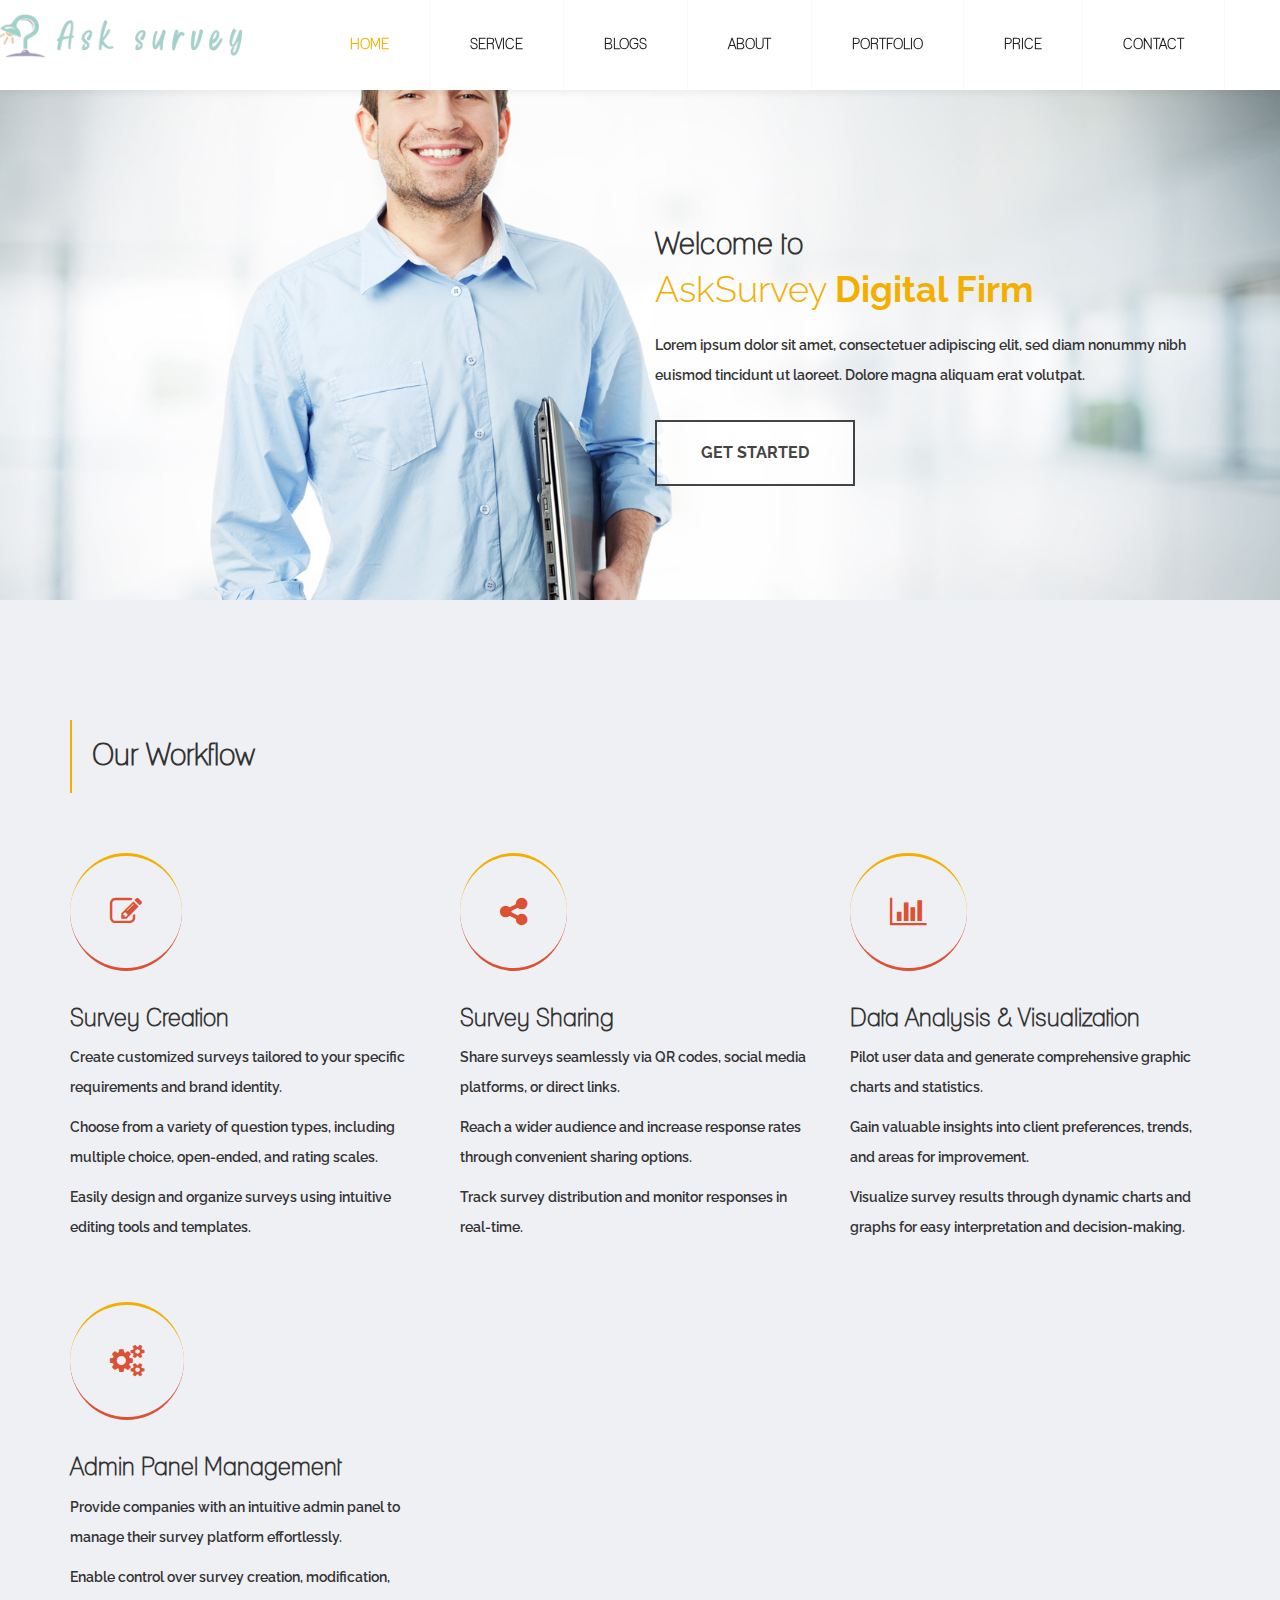
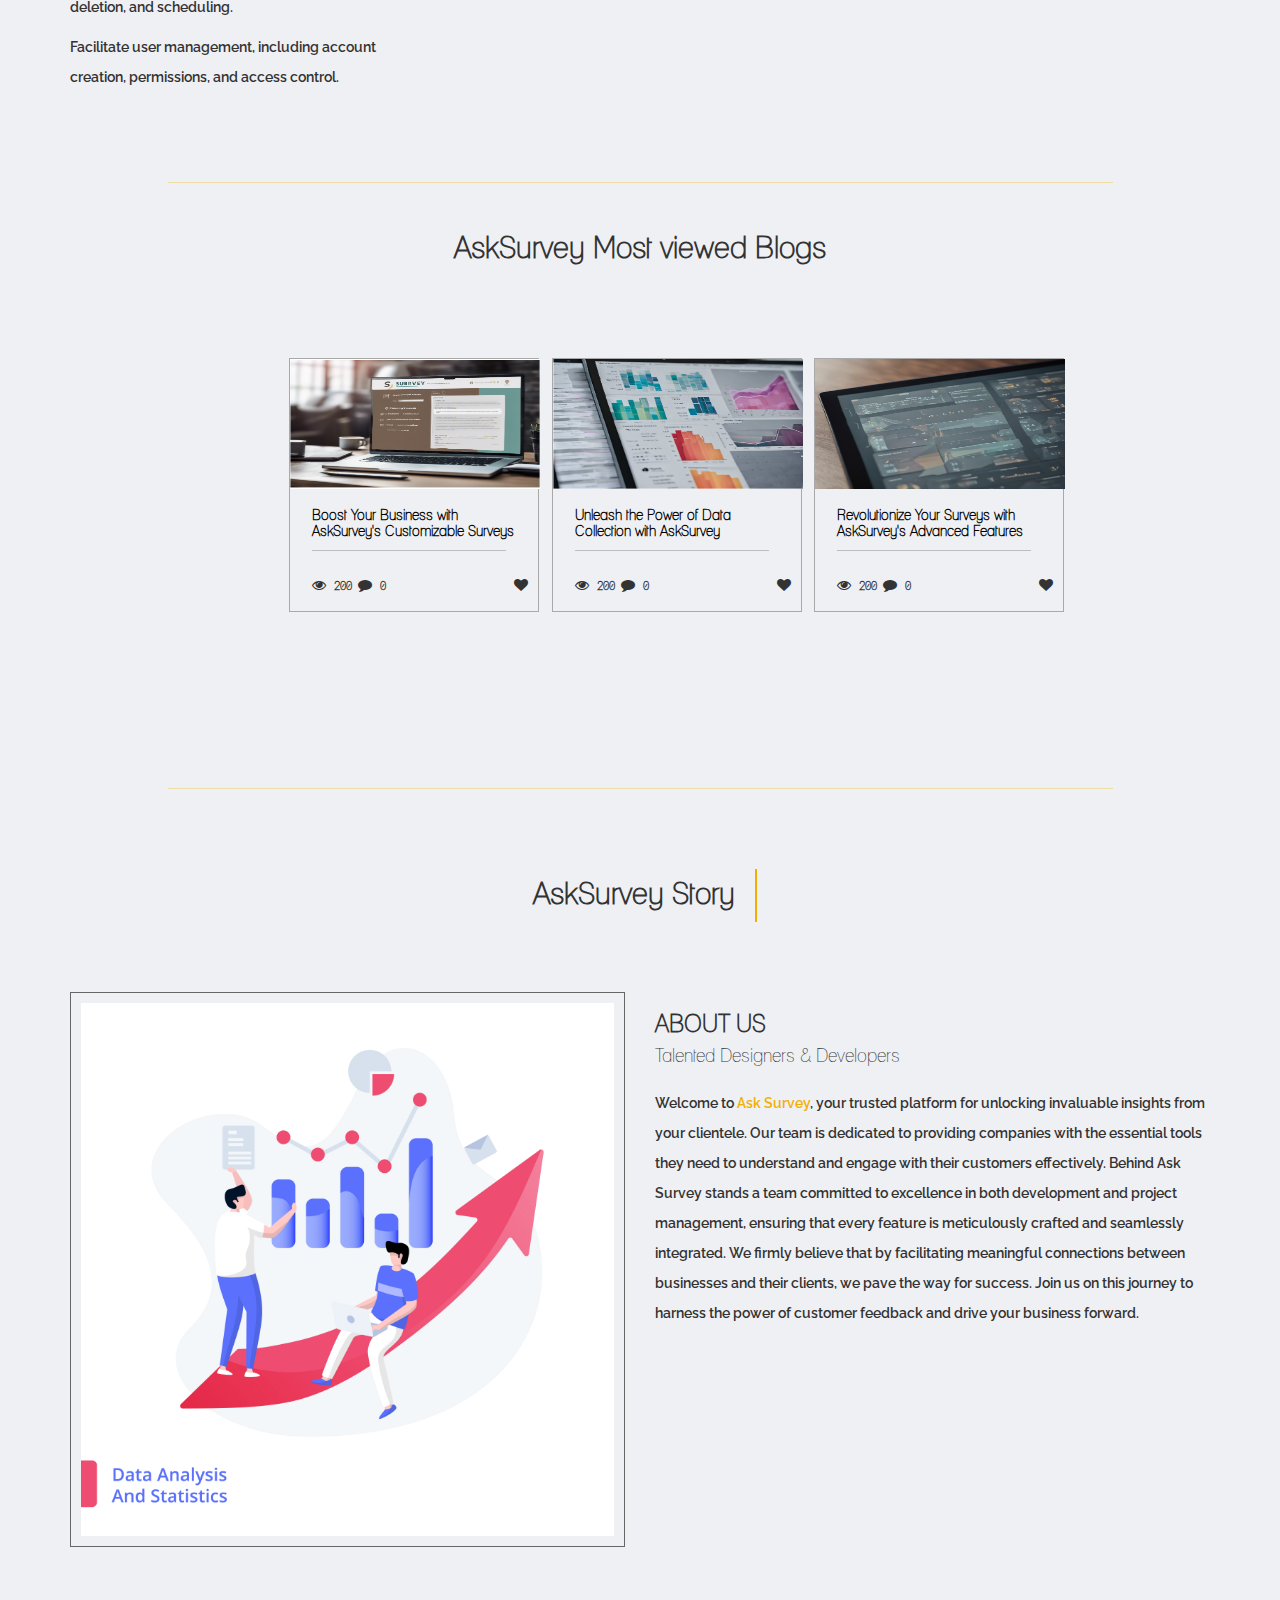
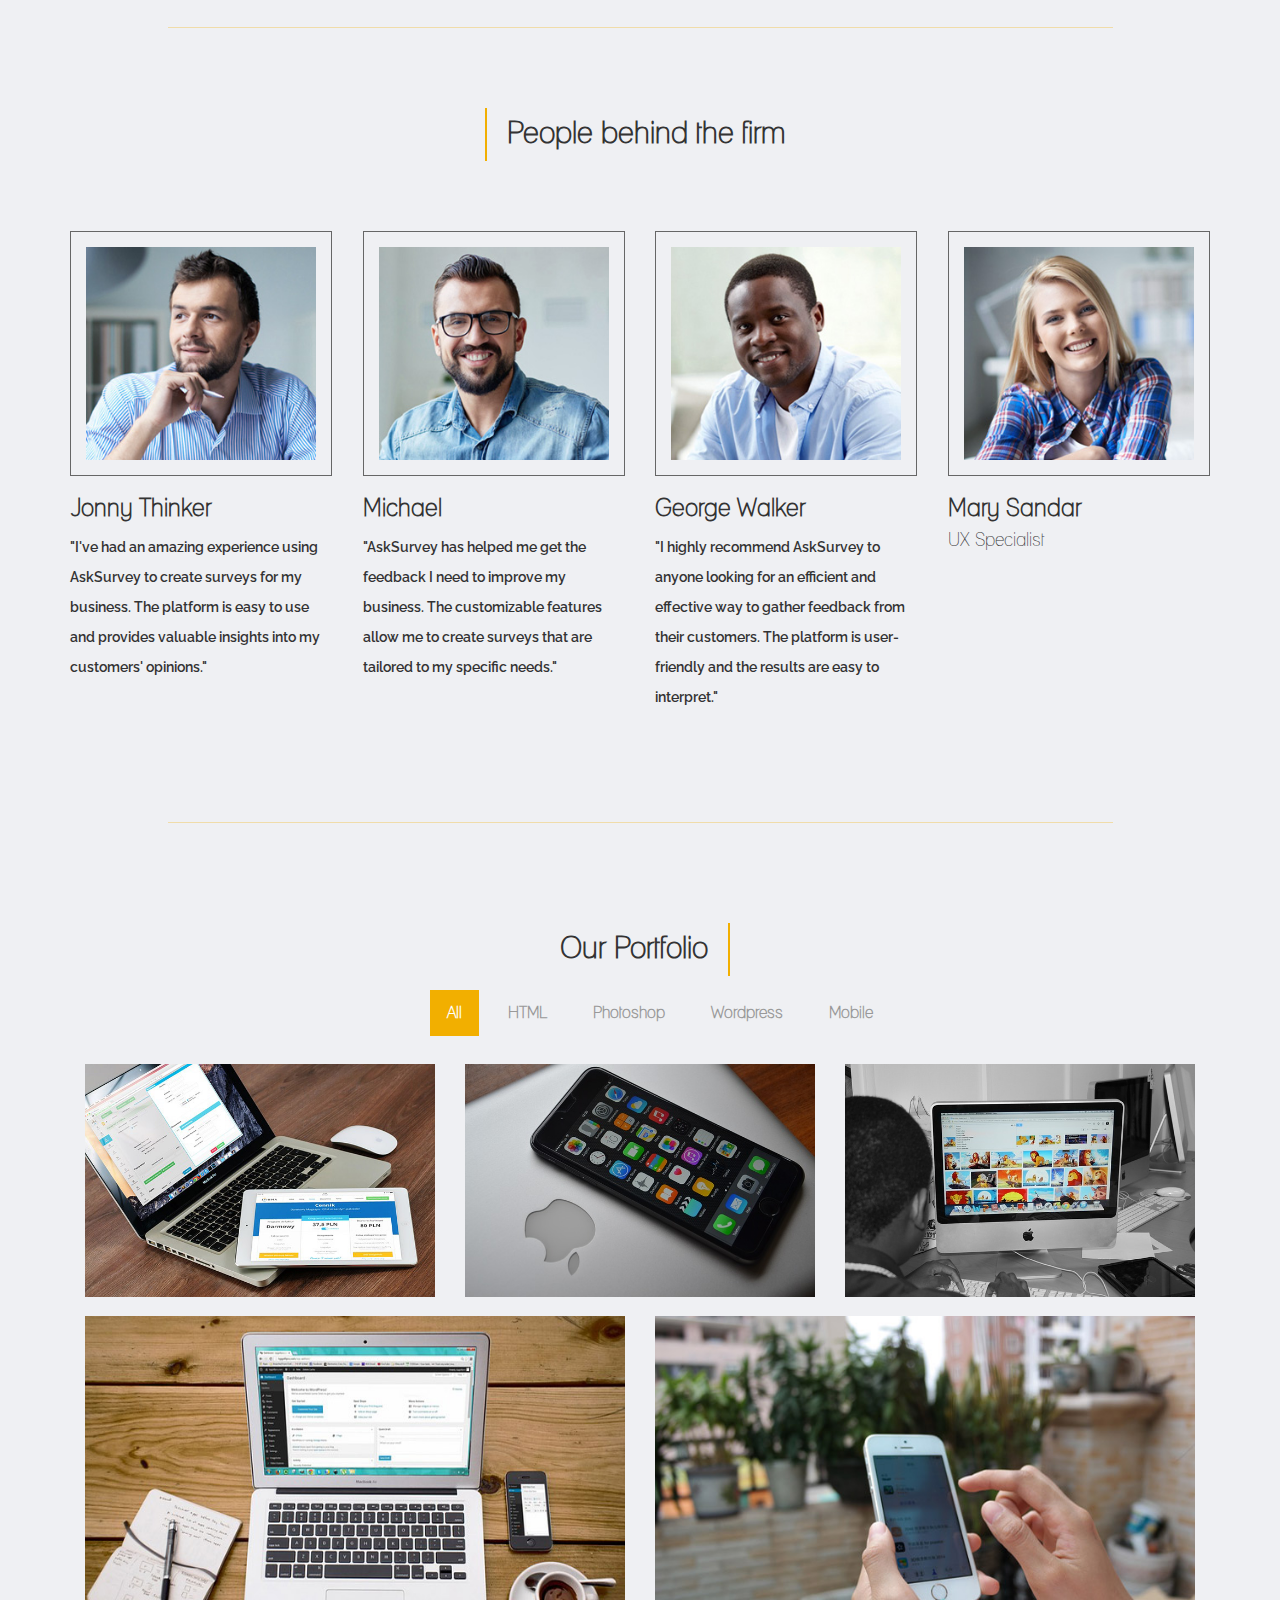
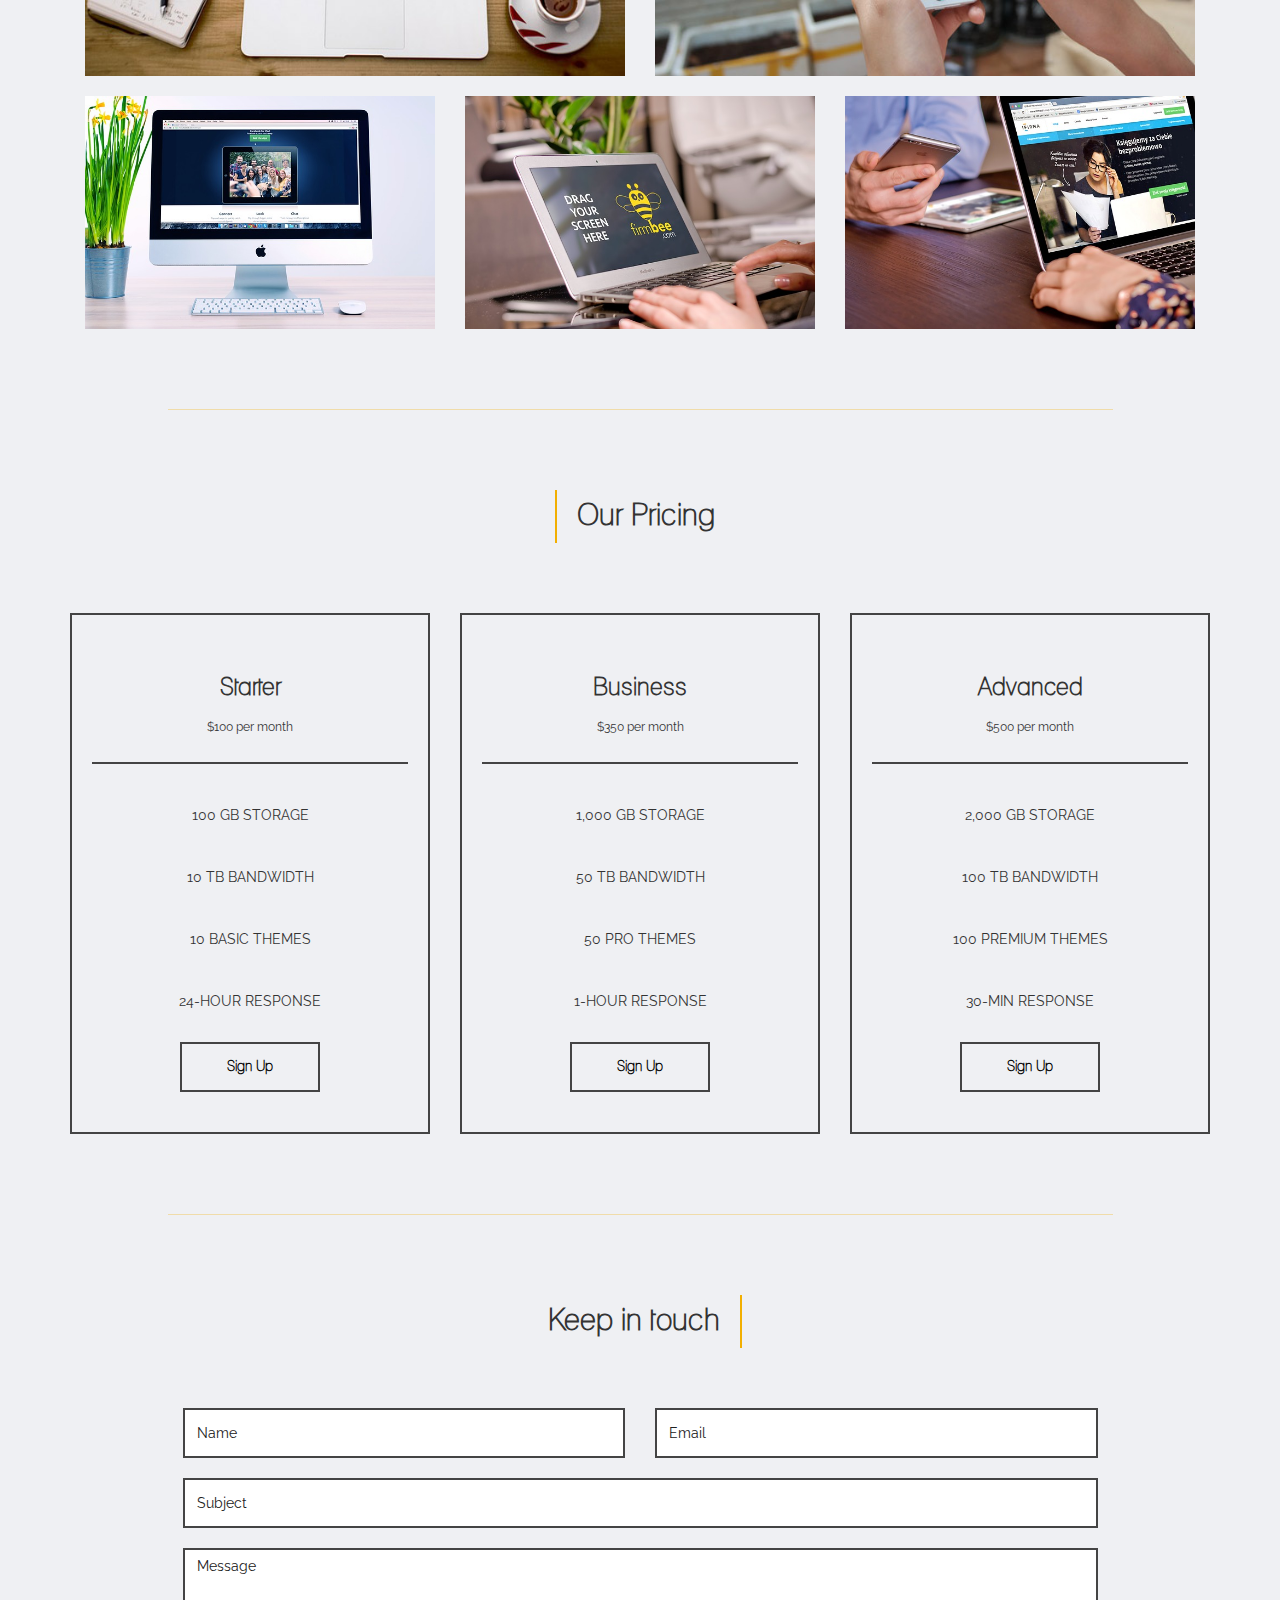
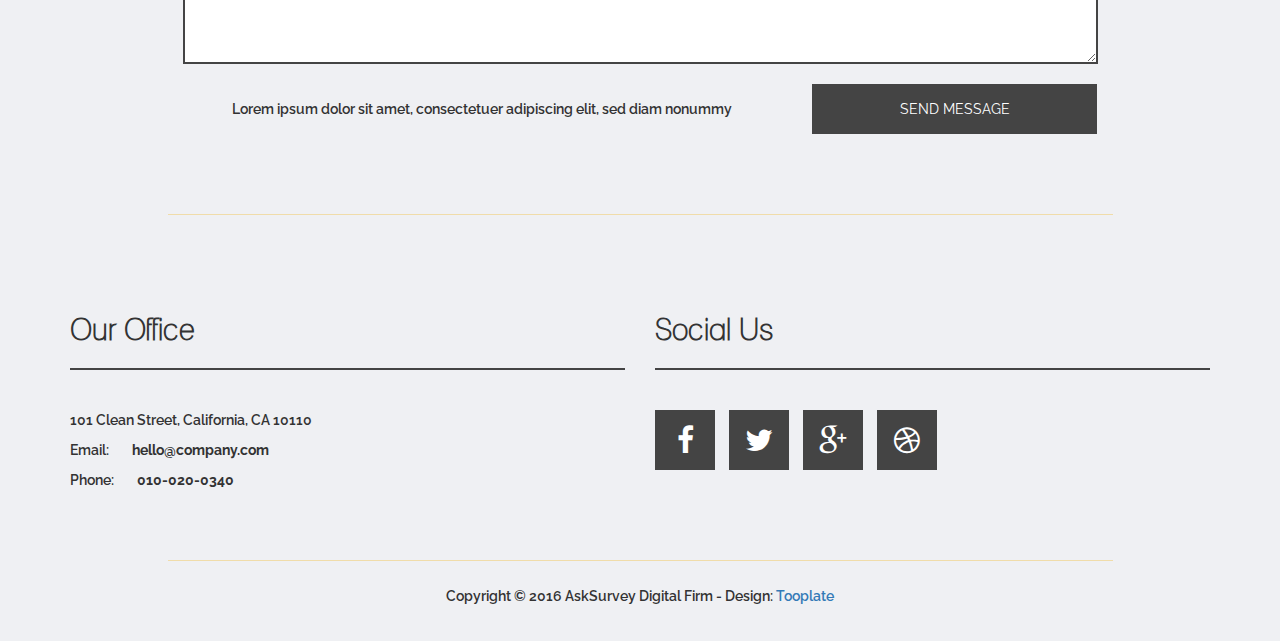
<file: index.html>
<!DOCTYPE html>
<html lang="en">
<head>

	<meta charset="utf-8">
	<meta http-equiv="X-UA-Compatible" content="IE=Edge">
	<meta name="viewport" content="width=device-width, initial-scale=1">
	<meta name="keywords" content="">
	<meta name="description" content="">

	<title>Suvey</title>
<!--

Template 2080 AskSurvey

http://www.tooplate.com/view/2080-AskSurvey

-->
	<!-- stylesheet css -->
	<link rel="stylesheet" href="css/bootstrap.min.css">
	<link rel="stylesheet" href="css/font-awesome.min.css">
	<link rel="stylesheet" href="css/nivo-lightbox.css">
	<link rel="stylesheet" href="css/nivo_themes/default/default.css">
	<link rel="stylesheet" href="css/style.css">
	<link rel="stylesheet" href="css/blogs.css">

	<!-- google web font css -->
	<link href='http://fonts.googleapis.com/css?family=Raleway:400,300,600,700' rel='stylesheet' type='text/css'>

</head>
<body data-spy="scroll" data-target=".navbar-collapse">
<!-- navigation -->
<div class="navbar navbar-default navbar-fixed-top" role="navigation">
	<div class="container">
		<div class="navbar-header">
			<button class="navbar-toggle" data-toggle="collapse" data-target=".navbar-collapse">
				<span class="icon icon-bar"></span>
				<span class="icon icon-bar"></span>
				<span class="icon icon-bar"></span>
			</button>
			<!-- <a href="#home" class="navbar-brand smoothScroll"></a> -->
			<div class="logo-container">
				<img src="./images/logo.png" alt="">
			</div>
		</div>
		<div class="collapse navbar-collapse">
			<ul class="nav navbar-nav navbar-right">
				<li><a href="#home" class="smoothScroll">HOME</a></li>
				<li><a href="#service" class="smoothScroll">SERVICE</a></li>
				<li><a href="#Blogs" class="smoothScroll">BLOGS</a></li>
				<li><a href="#about" class="smoothScroll">ABOUT</a></li>
				<li><a href="#portfolio" class="smoothScroll">PORTFOLIO</a></li>
				<li><a href="#pricing" class="smoothScroll">PRICE</a></li>
				<li><a href="#contact" class="smoothScroll">CONTACT</a></li>
			</ul>
		</div>
	</div>
</div>		

<!-- home section -->
<div id="home">
	<div class="container">
		<div class="row">
			<div class="col-md-offset-6 col-md-6 col-sm-offset-6 col-sm-6">
				<h2>Welcome to</h2>
				<h1>AskSurvey <strong>Digital Firm</strong></h1>
				<p>Lorem ipsum dolor sit amet, consectetuer adipiscing elit, sed diam nonummy nibh euismod tincidunt ut laoreet. Dolore magna aliquam erat volutpat.</p>
				<a href="#service" class="btn btn-default smoothScroll">GET STARTED</a>
			</div>
		</div>
	</div>
</div>

<!-- service section -->
<div id="service">
	<div class="container">
		<div class="row">
			<div class="col-md-12 col-sm-12">
				<h2>Our Workflow</h2>
			</div>
			<div class="col-md-4 col-sm-4">
				<i class="fa fa-pencil-square-o"></i>
				<h3>Survey Creation</h3>
				<p> Create customized surveys tailored to your specific requirements and brand identity. </p>
				<p>	Choose from a variety of question types, including multiple choice, open-ended, and rating scales.</p>
				<p> Easily design and organize surveys using intuitive editing tools and templates.</p>
			</div>
			<div class="col-md-4 col-sm-4">
				<i class="fa fa-share-alt"></i>
				<h3>Survey Sharing</h3>
				<p>Share surveys seamlessly via QR codes, social media platforms, or direct links.</p>
				<p>Reach a wider audience and increase response rates through convenient sharing options.</p>
				<p>Track survey distribution and monitor responses in real-time.</p>				
			</div>
			<div class="col-md-4 col-sm-4">
				<i class="fa fa-bar-chart"></i>
				<h3>Data Analysis & Visualization</h3>
				<p>Pilot user data and generate comprehensive graphic charts and statistics.</p>
				<p>Gain valuable insights into client preferences, trends, and areas for improvement.</p>
				<p>Visualize survey results through dynamic charts and graphs for easy interpretation and decision-making.</p>
			</div>

			<div class="col-md-4 col-sm-4">
				<i class="fa fa-cogs"></i>
				<h3>Admin Panel Management</h3>
				<p>Provide companies with an intuitive admin panel to manage their survey platform effortlessly.</p>
				<p>Enable control over survey creation, modification, deletion, and scheduling.</p>
				<p>Facilitate user management, including account creation, permissions, and access control.</p>
			</div>
		</div>
	</div>
</div>

<!-- divider section -->
<div class="container">
	<div class="row">
		<div class="col-md-1 col-sm-1"></div>
		<div class="col-md-10 col-sm-10">
			<hr>
		</div>
		<div class="col-md-1 col-sm-1"></div>
	</div>
</div>


<!-- Blogs section  -->
<div  id="Blogs">
	<div class="container">
		<div class="row">
			<div class="col-md-12 col-sm-12" style="text-align: center; margin-top: 30px;">
				<h2>AskSurvey Most viewed Blogs</h2>
			</div>
			<section class="blogs-container">
				<div class="blogs" id="Blog1">
					<div class="blogHeader">
						<img src="./images/profile-img.jpeg" alt="" class="author-img">
						<span class="author">Omar ben Amer</span> .
						<span class="time-publiched">
							42 Minutes Ago
						</span> .
						<span class="time-to-read">
							2 minutes
						</span>
					</div>
					<div class="blog-title">
						<h3>
							Boost Your Business with AskSurvey's Customizable Surveys
						</h3>
					</div>
					<div class="blogBody">
						<p>
							In today's digital era, understanding your customers and gathering their valuable feedback is crucial for the success of any business. 
							This is where AskSurvey comes into play, offering a powerful and customizable survey platform designed to boost your business to new heights.
						</p>
						<img src="./images/pic1.PNG" alt="">
						<p>
							With AskSurvey, companies can create tailored surveys with ease, thanks to its user-friendly interface and a wide range of input options. Whether you need to collect feedback on a new product, gather market insights, or measure customer satisfaction, AskSurvey has got you covered. You can customize your surveys by adding a survey name, setting an end date, choosing the number of questions, and even collecting participant information.
							One of the standout features of AskSurvey is the ability to attach different response types to questions. 
							From emojis and percentages to text and images, you can tailor your surveys to suit your specific needs. 
							This level of customization not only makes the survey-taking experience more engaging for participants but also provides you with valuable insights into customer preferences and opinions.
							Sharing your surveys is a breeze with AskSurvey, as the platform allows you to distribute them through QR codes. 
							This means you can reach a wider audience and gather feedback from both online and offline channels. Once responses start pouring in, AskSurvey provides you with insightful participant information through easy-to-understand bar charts and statistics, enabling you to make data-driven decisions for your business.
							In addition to its powerful survey creation tools, AskSurvey prides itself on its modern website design and its focus on showcasing customer testimonials. 
							By featuring real experiences from satisfied users, AskSurvey aims to build trust and credibility among potential customers, highlighting the platform's effectiveness in driving business growth.
							In conclusion, if you're looking to take your business to the next level by understanding your customers better and making informed decisions, AskSurvey is the perfect tool for the job. With its customizable surveys, user-friendly interface, and data-driven insights, AskSurvey empowers businesses to thrive in today's competitive market landscape. Start leveraging the power of surveys today and unlock the potential for growth and success in your business.
						</p>
					</div>
					<div class="bloog-footer">
						<hr class="footer-hr">
						<div class="socialmedia">
							<i class="fa fa-facebook"></i>
							<i class="fa fa-twitter"></i>
							<i class="fa fa-linkedin"></i>
						</div>
						<hr class="footer-hr">
						<span class="views-title">2 views</span>
						<span class="comments-title">0 comments</span>
					</div>
				</div>

				<div class="blogs" id="Blog2">
					<div class="blogHeader">
						<img src="./images/profile-img.jpeg" alt="" class="author-img">
						<span class="author">Omar ben Amer</span> .
						<span class="time-publiched">
							42 Minutes Ago
						</span> .
						<span class="time-to-read">
							2 minutes
						</span>
					</div>
					<div class="blog-title">
						<h3>
							Unleash the Power of Data Collection with AskSurvey
						</h3>
					</div>
					<div class="blogBody">
						<p>
							In today's digital age, data collection plays a crucial role in understanding customer preferences and improving business strategies. 
							One platform that stands out in unleashing the power of data collection is AskSurvey.
						</p>
						<img src="./images/pic2.PNG" alt="">
						<p>
							AskSurvey provides companies with a user-friendly interface to create surveys tailored to their specific needs. From setting the survey name and end date to choosing the number of questions and participant information, the platform offers flexibility and customization options.
							One of the standout features of AskSurvey is the ability to attach various response types to questions. Whether it's using emojis to gauge customer satisfaction, percentages for statistical analysis, text for open-ended feedback, or images for visual feedback, the platform ensures that companies can gather diverse and valuable insights from their surveys.
							Furthermore, AskSurvey allows surveys to be easily shared through QR codes, making it convenient for participants to access and complete them. The platform also provides detailed participant information through visually appealing bar charts and statistics, enabling companies to analyze survey responses effectively.
							With a focus on modern website design and showcasing customer testimonials prominently, AskSurvey aims to build trust and credibility among its users. By harnessing the power of data collection with AskSurvey, companies can make informed decisions, drive business growth, and enhance the overall customer experience.
							In conclusion, AskSurvey is a valuable tool for companies looking to gather and analyze data efficiently. Its array of features and user-friendly interface make it a standout platform for unleashing the power of data collection in today's competitive business landscape.
						</p>
					</div>
					<div class="bloog-footer">
						<hr class="footer-hr">
						<div class="socialmedia">
							<i class="fa fa-facebook"></i>
							<i class="fa fa-twitter"></i>
							<i class="fa fa-linkedin"></i>
						</div>
						<hr class="footer-hr">
						<span class="views-title">10 views</span>
						<span class="comments-title">0 comments</span>
					</div>
				</div>
				
				<div class="blogs" id="Blog3">
					<div class="blogHeader">
						<img src="./images/profile-img.jpeg" alt="" class="author-img">
						<span class="author">Omar ben Amer</span> .
						<span class="time-publiched">
							42 Minutes Ago
						</span> .
						<span class="time-to-read">
							2 minutes
						</span>
					</div>
					<div class="blog-title">
						<h3>
							Revolutionize Your Surveys with AskSurvey's Advanced Features
						</h3>
					</div>
					<div class="blogBody">
						<p>
							Are you looking to gather valuable feedback from your customers or employees through engaging surveys? 
							Look no further than AskSurvey, a powerful platform equipped with advanced features to revolutionize your surveying process.</p>
						</p>
						<img src="./images/pic3.PNG" alt="">
						<p>
							AskSurvey offers a user-friendly interface where companies can easily create surveys by customizing details such as survey names, end dates, the number of questions, and participant information. What sets AskSurvey apart is its ability to incorporate various response types to questions, ranging from emojis and percentages to text and images. This flexibility allows for a more interactive and personalized survey experience for participants, ultimately leading to higher response rates and more insightful data.
							In addition to its diverse response options, AskSurvey provides innovative ways to share surveys, including through QR codes for easy accessibility. Once surveys are completed, the platform compiles participant information into visually appealing bar charts and statistics, making it easy for users to analyze and interpret the data effectively.
							Not only does AskSurvey offer cutting-edge features, but it also prides itself on its modern website design and transparent approach to customer feedback. By showcasing customer testimonials, AskSurvey aims to build trust and credibility with its users, highlighting the platform's effectiveness and reliability.
							So, if you're ready to take your surveys to the next level and gain valuable insights from your audience, consider leveraging AskSurvey's advanced features for a seamless and rewarding surveying experience.
						</p>
					</div>
					<div class="bloog-footer">
						<hr class="footer-hr">
						<div class="socialmedia">
							<i class="fa fa-facebook"></i>
							<i class="fa fa-twitter"></i>
							<i class="fa fa-linkedin"></i>
						</div>
						<hr class="footer-hr">
						<span class="views-title">5 views</span>
						<span class="comments-title">0 comments</span>
					</div>
				</div>

				<div class="blogs-scope-container">
					<div class="blog-scope" id="blog-scope1">
						<img src="./images/pic1.PNG" alt="" class="blog-scope-img">
						<div class="blog-title-scope">
							<h5>Boost Your Business with AskSurvey's Customizable Surveys</h5>
							<hr class="scope-hr">
						</div>
						<div class="blog-footer-scope">
							<div class="scope-icons">
								<i class="fa fa-eye"></i> <span class="icon-number">200</span>
								<i class="fa fa-comment"></i> <span class="icon-number">0</span>
							</div>
							
							<div class="scope-heart">
								<i class="fa fa-heart"></i>
							</div>
						</div>
					</div>
					<div class="blog-scope" id="blog-scope2">
						<img src="./images/pic2.PNG" alt="" class="blog-scope-img">
						<div class="blog-title-scope">
							<h5>Unleash the Power of Data Collection with AskSurvey</h5>
							<hr class="scope-hr">
						</div>
						<div class="blog-footer-scope">
							<div class="scope-icons">
								<i class="fa fa-eye"></i> <span class="icon-number">200</span>
								<i class="fa fa-comment"></i> <span class="icon-number">0</span>
							</div>
							
							<div class="scope-heart">
								<i class="fa fa-heart"></i>
							</div>
						</div>
					</div>
					<div class="blog-scope" id="blog-scope3">
						<img src="./images/pic3.PNG" alt="" class="blog-scope-img">
						<div class="blog-title-scope">
							<h5>Revolutionize Your Surveys with AskSurvey's Advanced Features</h5>
							<hr class="scope-hr">
						</div>
						<div class="blog-footer-scope">
							<div class="scope-icons">
								<i class="fa fa-eye"></i> <span class="icon-number">200</span>
								<i class="fa fa-comment"></i> <span class="icon-number">0</span>
							</div>
							
							<div class="scope-heart">
								<i class="fa fa-heart"></i>
							</div>
						</div>
					</div>
				</div>
			</section>
		</div>
	</div>
</div>



<!-- divider section -->
<div class="container">
	<div class="row">
		<div class="col-md-1 col-sm-1"></div>
		<div class="col-md-10 col-sm-10">
			<hr>
		</div>
		<div class="col-md-1 col-sm-1"></div>
	</div>
</div>

<!-- about section -->
<div id="about">
	<div class="container">
		<div class="row">
			<div class="col-md-12 col-sm-12">
				<h2>AskSurvey Story</h2>
			</div>
			<div class="col-md-6 col-sm-6">
				<img src="images/about-ymg.png" class="img-responsive" alt="about img">
			</div>
			<div class="col-md-6 col-sm-6">
				<h3>ABOUT US</h3>
				<h4>Talented Designers &amp; Developers</h4>
				<p>
					Welcome to <span class="ask_survey">Ask Survey</span>, your trusted platform for unlocking invaluable insights from your clientele. 
					Our team is dedicated to providing companies with the essential tools they need to understand and engage with their customers effectively. 
					Behind Ask Survey stands a team committed to excellence in both development and project management, 
					ensuring that every feature is meticulously crafted and seamlessly integrated. 
					We firmly believe that by facilitating meaningful connections between businesses and their clients, 
					we pave the way for success. Join us on this journey to harness the power of customer feedback and drive your business forward.
				</p>
			</div>
		</div>
	</div>
</div>

<!-- divider section -->
<div class="container">
	<div class="row">
		<div class="col-md-1 col-sm-1"></div>
		<div class="col-md-10 col-sm-10">
			<hr>
		</div>
		<div class="col-md-1 col-sm-1"></div>
	</div>
</div>

<!-- team section -->
<div id="team">
	<div class="container">
		<div class="row">
			<div class="col-md-12 col-sm-12">
				<h2>People behind the firm</h2>
			</div>
			<div class="col-md-3 col-sm-6">
				<img src="images/team1.jpg" class="img-responsive" alt="team img">
				<h3>Jonny Thinker</h3>
				<p>"I've had an amazing experience using AskSurvey to create surveys for my business. 
					The platform is easy to use and provides valuable insights into my customers' opinions."</p>
			</div>
			<div class="col-md-3 col-sm-6">
				<img src="images/team2.jpg" class="img-responsive" alt="team img">
				<h3>Michael</h3>
				<p>
					"AskSurvey has helped me get the feedback I need to improve my business. 
					The customizable features allow me to create surveys that are tailored to my specific needs."</p>
			</div>
			<div class="col-md-3 col-sm-6">
				<img src="images/team3.jpg" class="img-responsive" alt="team img">
				<h3>George Walker</h3>
				<p>
					"I highly recommend AskSurvey to anyone looking for an efficient and effective way to gather feedback from their customers. The platform is user-friendly and the results are easy to interpret."</p>
			</div>
			<div class="col-md-3 col-sm-6">
				<img src="images/team4.jpg" class="img-responsive" alt="team img">
				<h3>Mary Sandar</h3>
				<h4>UX Specialist</h4>
			</div>
		</div>
	</div>
</div>

<!-- divider section -->
<div class="container">
	<div class="row">
		<div class="col-md-1 col-sm-1"></div>
		<div class="col-md-10 col-sm-10">
			<hr>
		</div>
		<div class="col-md-1 col-sm-1"></div>
	</div>
</div>

<!-- portfolio section -->
<div id="portfolio">
	<div class="container">
		<div class="row">
			<div class="col-md-12 col-sm-12">
				<div class="title">
					<h2>Our Portfolio</h2>
				</div>
				<!-- ISO section -->
				<div class="iso-section">
					<ul class="filter-wrapper clearfix">
                   		 <li><a href="#" data-filter="*" class="selected opc-main-bg">All</a></li>
                   		 <li><a href="#" class="opc-main-bg" data-filter=".html">HTML</a></li>
                   		 <li><a href="#" class="opc-main-bg" data-filter=".photoshop">Photoshop</a></li>
                    	 <li><a href="#" class="opc-main-bg" data-filter=".wordpress">Wordpress</a></li>
                    	 <li><a href="#" class="opc-main-bg" data-filter=".mobile">Mobile</a></li>
               		</ul>
               		<div class="iso-box-section">
               			<div class="iso-box-wrapper col4-iso-box">

               				<div class="iso-box html photoshop wordpress mobile col-md-4 col-sm-6 col-xs-12">
               				 	<a href="images/portfolio-img1.jpg" data-lightbox-gallery="portfolio-gallery"><img src="images/portfolio-img1.jpg" alt="portfolio img"></a>
               				 </div>

               				 <div class="iso-box html wordpress mobile col-md-4 col-sm-6 col-xs-12">
               				 	<a href="images/portfolio-img2.jpg" data-lightbox-gallery="portfolio-gallery"><img src="images/portfolio-img2.jpg" alt="portfolio img"></a>
               				 </div>

               				 <div class="iso-box wordpress col-md-4 col-sm-6 col-xs-12">
               				 	<a href="images/portfolio-img3.jpg" data-lightbox-gallery="portfolio-gallery"><img src="images/portfolio-img3.jpg" alt="portfolio img"></a>
               				 </div>

               				 <div class="iso-box html mobile col-md-6 col-sm-6 col-xs-12">
               				 	<a href="images/portfolio-img4.jpg" data-lightbox-gallery="portfolio-gallery"><img src="images/portfolio-img4.jpg" alt="portfolio img"></a>
               				 </div>

               				 <div class="iso-box wordpress col-md-6 col-sm-6 col-xs-12">
               				 	<a href="images/portfolio-img5.jpg" data-lightbox-gallery="portfolio-gallery"><img src="images/portfolio-img5.jpg" alt="portfolio img"></a>
               				 </div>

               				 <div class="iso-box html photoshop col-md-4 col-sm-6 col-xs-12">
               				 	<a href="images/portfolio-img6.jpg" data-lightbox-gallery="portfolio-gallery"><img src="images/portfolio-img6.jpg" alt="portfolio img"></a>
               				 </div>

               				 <div class="iso-box photoshop col-md-4 col-sm-6 col-xs-12">
               				 	<a href="images/portfolio-img7.jpg" data-lightbox-gallery="portfolio-gallery"><img src="images/portfolio-img7.jpg" alt="portfolio img"></a>
               				 </div>

               				 <div class="iso-box wordpress col-md-4 col-sm-6 col-xs-12">
               				 	<a href="images/portfolio-img8.jpg" data-lightbox-gallery="portfolio-gallery"><img src="images/portfolio-img8.jpg" alt="portfolio img"></a>
               				 </div>

               			</div>
               		</div>

				</div>
			</div>
		</div>
	</div>
</div>		

<!-- divider section -->
<div class="container">
	<div class="row">
		<div class="col-md-1 col-sm-1"></div>
		<div class="col-md-10 col-sm-10">
			<hr>
		</div>
		<div class="col-md-1 col-sm-1"></div>
	</div>
</div>

<!-- pricing section -->
<div id="pricing">
	<div class="container">
		<div class="row">
			<div class="col-md-12 col-sm-12">
				<h2>Our Pricing</h2>
			</div>
			<div class="col-md-4 col-sm-6 col-xs-10">
				<div class="plan">
					<div class="plan-title">
						<h3>Starter</h3>
						<small>$100 per month</small>
					</div>
					<ul>
						<li>100 GB STORAGE</li>
						<li>10 TB BANDWIDTH</li>
						<li>10 BASIC THEMES</li>
						<li>24-HOUR RESPONSE</li>
					</ul>
					<button class="btn btn-warning">Sign Up</button>
				</div>
			</div>
			<div class="col-md-4 col-sm-6 col-xs-10">
				<div class="plan">
					<div class="plan-title">
						<h3>Business</h3>
						<small>$350 per month</small>
					</div>
					<ul>
						<li>1,000 GB STORAGE</li>
						<li>50 TB BANDWIDTH</li>
						<li>50 PRO THEMES</li>
						<li>1-HOUR RESPONSE</li>
					</ul>
					<button class="btn btn-warning">Sign Up</button>
				</div>
			</div>
			<div class="col-md-4 col-sm-6 col-xs-10">
				<div class="plan">
					<div class="plan-title">
						<h3>Advanced</h3>
						<small>$500 per month</small>
					</div>
					<ul>
						<li>2,000 GB STORAGE</li>
						<li>100 TB BANDWIDTH</li>
						<li>100 PREMIUM THEMES</li>
						<li>30-MIN RESPONSE</li>
					</ul>
					<button class="btn btn-warning">Sign Up</button>
				</div>
			</div>
		</div>
	</div>
</div>

<!-- divider section -->
<div class="container">
	<div class="row">
		<div class="col-md-1 col-sm-1"></div>
		<div class="col-md-10 col-sm-10">
			<hr>
		</div>
		<div class="col-md-1 col-sm-1"></div>
	</div>
</div>

<!-- contact section -->
<div id="contact">
	<div class="container">
		<div class="row">
			<div class="col-md-12 col-sm-12">
				<h2>Keep in touch</h2>
			</div>
			<form action="#" method="post" role="form">
				<div class="col-md-1 col-sm-1"></div>
				<div class="col-md-10 col-sm-10">
					<div class="col-md-6 col-sm-6">
						<input name="name" type="text" class="form-control" id="name" placeholder="Name">
				  	</div>
					<div class="col-md-6 col-sm-6">
						<input name="email" type="email" class="form-control" id="email" placeholder="Email">
				  	</div>
                    <div class="col-md-12 col-sm-12">
						<input name="subject" type="text" class="form-control" id="subject" placeholder="Subject">
	    	  	  	</div>
					<div class="col-md-12 col-sm-12">
						<textarea name="message" rows="5" class="form-control" id="message" placeholder="Message"></textarea>
					</div>
					<div class="col-md-8 col-sm-8">
						<p>Lorem ipsum dolor sit amet, consectetuer adipiscing elit, sed diam nonummy</p>
					</div>
					<div class="col-md-4 col-sm-4">
						<input name="submit" type="submit" class="form-control" id="submit" value="SEND MESSAGE">
					</div>
				</div>
				<div class="col-md-1 col-sm-1"></div>
			</form>
		</div>
	</div>
</div>

<!-- divider section -->
<div class="container">
	<div class="row">
		<div class="col-md-1 col-sm-1"></div>
		<div class="col-md-10 col-sm-10">
			<hr>
		</div>
		<div class="col-md-1 col-sm-1"></div>
	</div>
</div>





<!-- footer section -->
<footer>
	<div class="container">
		<div class="row">
			<div class="col-md-6 col-sm-6">
				<h2>Our Office</h2>
				<p>101 Clean Street, California, CA 10110</p>
				<p>Email: <span>hello@company.com</span></p>
				<p>Phone: <span>010-020-0340</span></p>
			</div>
			<div class="col-md-6 col-sm-6">
				<h2>Social Us</h2>
				<ul class="social-icons">
					<li><a href="#" class="fa fa-facebook"></a></li>
					<li><a href="#" class="fa fa-twitter"></a></li>
                    <li><a href="#" class="fa fa-google-plus"></a></li>
					<li><a href="#" class="fa fa-dribbble"></a></li>
				</ul>
			</div>
		</div>
	</div>
</footer>

<!-- divider section -->
<div class="container">
	<div class="row">
		<div class="col-md-1 col-sm-1"></div>
		<div class="col-md-10 col-sm-10">
			<hr>
		</div>
		<div class="col-md-1 col-sm-1"></div>
	</div>
</div>

<!-- copyright section -->
<div class="copyright">
	<div class="container">
		<div class="row">
			<div class="col-md-12 col-sm-12">
				<p>Copyright &copy; 2016 AskSurvey Digital Firm 
                
                - Design: <a rel="nofollow" href="http://www.tooplate.com" target="_parent">Tooplate</a></p>
			</div>
		</div>
	</div>
</div>

<!-- scrolltop section -->
<a href="#top" class="go-top"><i class="fa fa-angle-up"></i></a>


<!-- javascript js -->	
<script src="js/jquery.js"></script>
<script src="js/bootstrap.min.js"></script>	
<script src="js/nivo-lightbox.min.js"></script>
<script src="js/smoothscroll.js"></script>
<script src="js/jquery.nav.js"></script>
<script src="js/isotope.js"></script>
<script src="js/imagesloaded.min.js"></script>
<script src="js/custom.js"></script>


<script>

	const blog1 = document.getElementById('Blog1')
	const blog2 = document.getElementById('Blog2')
	const blog3 = document.getElementById('Blog3')

	const blogScope1 = document.getElementById('blog-scope1')
	const blogScope2 = document.getElementById('blog-scope2')
	const blogScope3 = document.getElementById('blog-scope3')

	document.addEventListener('DOMContentLoaded', function(){
		
		blog1.style.display = 'none'
		blog2.style.display = 'none'
		blog3.style.display = 'none'

		blogScope1.style.display = 'block'
		blogScope2.style.display = 'block'
		blogScope3.style.display = 'block'


		blogScope1.addEventListener('click', () => {
			blog1.style.display = 'block'
			blog2.style.display = 'none'
			blog3.style.display = 'none'

			blogScope1.style.display = 'none'
			blogScope2.style.display = 'block'
			blogScope3.style.display = 'block'
		})

		blogScope2.addEventListener('click', () => {
			blog2.style.display = 'block'
			blog1.style.display = 'none'
			blog3.style.display = 'none'

			blogScope2.style.display = 'none'
			blogScope1.style.display = 'block'
			blogScope3.style.display = 'block'
		})
		blogScope3.addEventListener('click', () => {
			blog3.style.display = 'block'
			blog1.style.display = 'none'
			blog2.style.display = 'none'

			blogScope3.style.display = 'none'
			blogScope1.style.display = 'block'
			blogScope2.style.display = 'block'
		})
	});
	
</script>

</body>
</html>
</file>
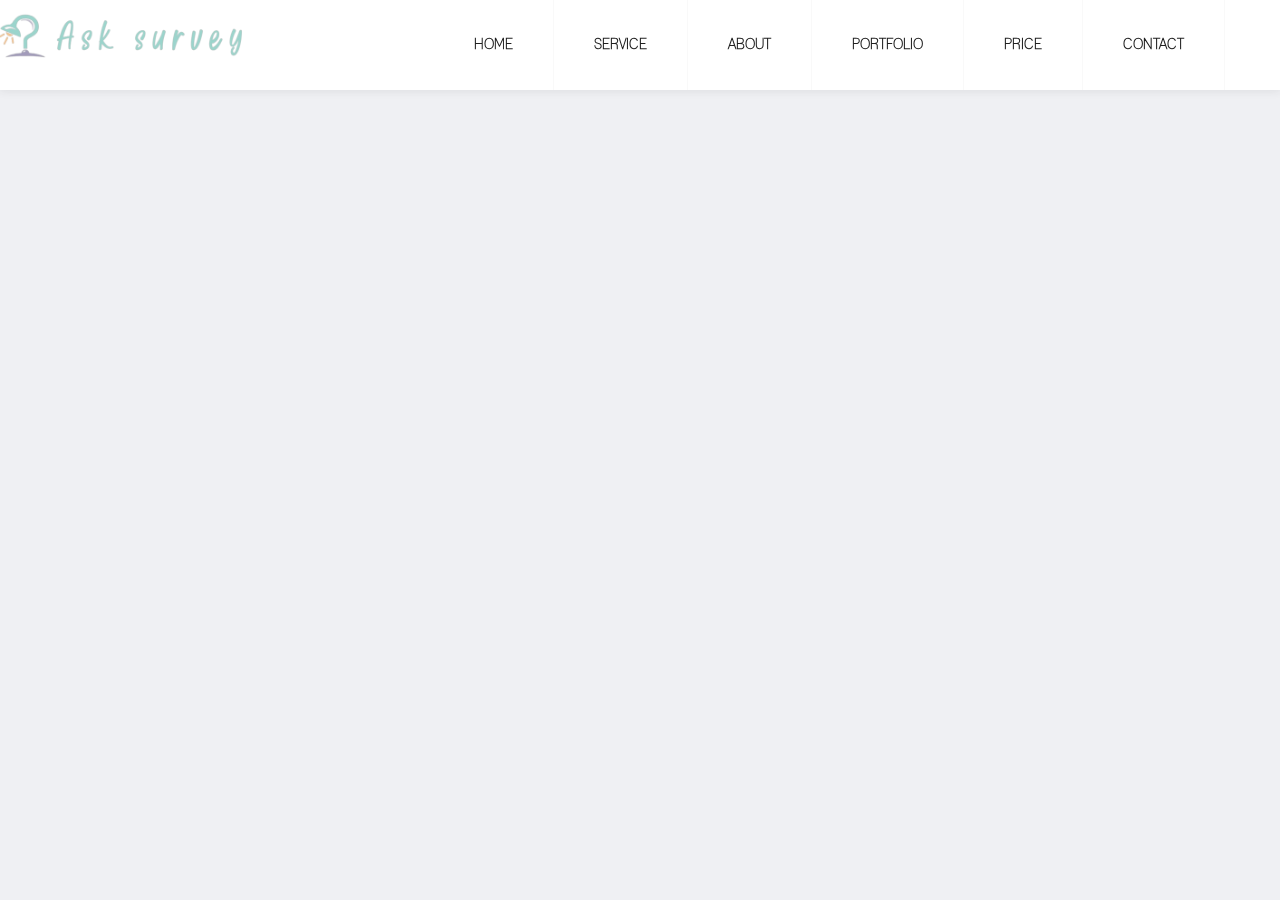
<file: blogs.html>
<!DOCTYPE html>
<html lang="en">
<head>
    <meta charset="UTF-8">
    <meta name="viewport" content="width=device-width, initial-scale=1.0">
    <title>Blogs</title>

    	<!-- stylesheet css -->
	<link rel="stylesheet" href="css/bootstrap.min.css">
	<link rel="stylesheet" href="css/font-awesome.min.css">
	<link rel="stylesheet" href="css/nivo-lightbox.css">
	<link rel="stylesheet" href="css/nivo_themes/default/default.css">
	<link rel="stylesheet" href="css/style.css">
	<link rel="stylesheet" href="css/blogs.css">
	<!-- google web font css -->
	<link href='http://fonts.googleapis.com/css?family=Raleway:400,300,600,700' rel='stylesheet' type='text/css'>
</head>
<body data-spy="scroll" data-target=".navbar-collapse">
    <!-- navigation -->
<div class="navbar navbar-default navbar-fixed-top" role="navigation">
	<div class="container">
		<div class="navbar-header">
			<button class="navbar-toggle" data-toggle="collapse" data-target=".navbar-collapse">
				<span class="icon icon-bar"></span>
				<span class="icon icon-bar"></span>
				<span class="icon icon-bar"></span>
			</button>
			<!-- <a href="#home" class="navbar-brand smoothScroll"></a> -->
			<div class="logo-container">
				<img src="./images/logo.png" alt="">
			</div>
		</div>
		<div class="collapse navbar-collapse">
			<ul class="nav navbar-nav navbar-right">
				<li><a href="#home" class="smoothScroll">HOME</a></li>
				<li><a href="#service" class="smoothScroll">SERVICE</a></li>
				<li><a href="#about" class="smoothScroll">ABOUT</a></li>
				<li><a href="#portfolio" class="smoothScroll">PORTFOLIO</a></li>
				<li><a href="#pricing" class="smoothScroll">PRICE</a></li>
				<li><a href="#contact" class="smoothScroll">CONTACT</a></li>
			</ul>
		</div>
	</div>
</div>	
    
</body>
</html>
</file>
<file: css/style.css>
/*

Template 2080 Minimax

http://www.tooplate.com/view/2080-minimax

*/

body
	{
		background: #eff0f3;
		font-family: 'lane_-_narrowregular', sans-serif;
    line-height: 30px;
	}

@font-face {
    font-family: 'lane_-_narrowregular';
    src: url('../fonts/LANENAR_-webfont.eot');
    src: url('../fonts/LANENAR_-webfont.eot?#iefix') format('embedded-opentype'),
         url('../fonts/LANENAR_-webfont.woff') format('woff'),
         url('../fonts/LANENAR_-webfont.ttf') format('truetype'),
         url('../fonts/LANENAR_-webfont.svg#lane_-_narrowregular') format('svg');
    font-weight: normal;
    font-style: normal;

}


.logo-container{
  margin-top: 25px;
  max-width: 100px;
  max-height: 170px;
}
.logo-container img {
  max-width: 100%;
  transform: scale(2.6);
}

h1, p {
  font-family: 'Raleway', sans-serif;
  font-weight: 400;
}

h2,h3 {
  font-weight: bold;
}

.ask_survey{
  color: #f2af00;
  font-weight: 600;
}
hr {
  border-color: #f2af00;
  margin: 0;
  opacity: 0.3;
}

img {
  max-width: 100%;
  height: auto;
  transition: all 0.3s ease-in;
}
img:hover {
  cursor: pointer;
  opacity: 0.5;
}

/* navigation */
.navbar-default {
    background: #fff;
    border: none;
    box-shadow: 0px 2px 8px 0px rgba(50, 50, 50, 0.08);
    margin: 0 !important;
  }
.navbar-default .navbar-brand {
    background: #dc5034;
    color: #fff;
    font-weight: bold;
    font-size: 30px;
    line-height: 50px;
    height: 90px;
    margin: 0;
    padding: 20px 20px 40px 20px;
	transition: all 0.4s ease-in-out;
    -webkit-transition: all 0.4s ease-in-out;
    -moz-transition: all 0.4s ease-in-out;
    -ms-transition: all 0.4s ease-in-out;
   }
.navbar-brand:hover, .navbar-brand:clicked {
  background: dc5034;
}
.navbar-default .navbar-nav li a {
    border-right: 1px solid #f9f9f9;
    color: #202020;
     font-weight: bold;
    padding-right: 40px;
    padding-left: 40px;
    line-height: 60px;
	
	transition: all 0.4s ease-in-out;
    -webkit-transition: all 0.4s ease-in-out;
    -moz-transition: all 0.4s ease-in-out;
    -ms-transition: all 0.4s ease-in-out;
  }
.navbar-default .navbar-nav > li > a:clicked,
.navbar-default .navbar-nav > li > a:hover,
.navbar-default .navbar-nav > li > a:focus {
  color: #f2af00;
}
.navbar-default .navbar-nav > .active > a,
.navbar-default .navbar-nav > .active > a:hover,
.navbar-default .navbar-nav > .active > a:focus {
  color: #f2af00;
  background-color: transparent;
}
.navbar-default .navbar-toggle {
    border: none;
    padding-top: 30px;
}
.navbar-default .navbar-toggle .icon-bar {
    background: #dc5034;
    border-color: transparent;
}
.navbar-default .navbar-toggle:hover,
.navbar-default .navbar-toggle:focus { 
  background-color: transparent 
}

/* home section */
#home {
  background: url('../images/home-bg.jpg')no-repeat;
  background-size: cover;
  background-position: center;
  min-height: 600px;
  padding-top: 220px;
  padding-bottom: 100px;
}
#home h1 {
  color: #f2af00;
  font-weight: 300;
  padding-bottom: 10px;
}
#home h2 {
  line-height: 10px;
}
#home .btn {
  background: rgba(255, 255, 255, 0.6);
  border: 2px solid #444;
  border-radius: 0px;
  color: #444;
  font-family: 'Raleway', sans-serif;
  font-weight: bold;
  font-size: 16px;
  padding-top: 14px;
  width: 200px;
  padding: 20px;
  margin-top: 20px;
   transition: all 0.4s ease-in-out;
    -webkit-transition: all 0.4s ease-in-out;
    -moz-transition: all 0.4s ease-in-out;
    -ms-transition: all 0.4s ease-in-out;
}
#home .btn:hover {
  background: #dc5034;
  border-color: transparent;
  color: #fff;
}

/* service section */
#service {
  padding-top: 100px;
  padding-bottom: 80px;
}
#service h2 {
  border-left: 2px solid #f2af00;
  display: inline-block;
  padding: 20px;
}
#service .fa {
  border-top: 3px solid #f2af00;
  border-bottom: 3px solid #dc5034;
  border-radius: 50%;
  font-size: 32px;
  color: #dc5034;
  text-align: center;
  vertical-align: middle;
  margin-top: 50px;
  margin-bottom: 15px;
  padding: 40px;
}

/* about section */
#about {
  padding-top: 60px;
  padding-bottom: 80px;
}
#about h2 {
  border-right: 2px solid #f2af00;
  display: inline-block;
  padding: 10px 20px 10px 10px;
}
#about .col-md-12 {
  text-align: center;
  padding-bottom: 60px;
}
#about img {
  border: 1px solid #666;
  padding: 10px;
}
#about h4 {
  padding-bottom: 10px;
}

/* team section */
#team {
  padding-top: 60px;
  padding-bottom: 100px;
}
#team h2 {
  border-left: 2px solid #f2af00;
  display: inline-block;
  padding: 10px 10px 10px 20px;
}
#team h4 {
	padding-bottom: 40px;
}
#team .col-md-12 {
  text-align: center;
  padding-bottom: 60px;
}
#team img {
  border: 1px solid #666;
  padding: 15px;
}

/* portfolio section */
#portfolio {
  text-align: center;
  padding-top: 80px;
  padding-bottom: 60px;
  }
#portfolio h2 {
  border-right: 2px solid #f2af00;
  display: inline-block;
  padding: 10px 20px 10px 10px;
}
/* FILTER CSS */
.filter-wrapper {
    width: 100%;
    margin: 0 0 24px 0;
    overflow: hidden;
    text-align: center;
}
.filter-wrapper li {
    display: inline-block;
    margin: 4px;
}
.filter-wrapper li a {
    color: #999999;
    font-size: 16px;
    font-family: 'lane_-_narrowregular', sans-serif;
    font-weight: bold;
    padding: 8px 17px;
    display: block;
    text-decoration: none;
    transition: all 0.4s ease-in-out;
    -webkit-transition: all 0.4s ease-in-out;
    -moz-transition: all 0.4s ease-in-out;
    -ms-transition: all 0.4s ease-in-out;
}
.filter-wrapper li a.selected,
.filter-wrapper li a:focus,
.filter-wrapper li a:hover {
    background: #f2af00;
    border-color: transparent;
    color: #ffffff;
  }

/* ISOTOPE BOX CSS */
.iso-box-section {
    width: 100%;
}
.iso-box-wrapper {
    width: 100%;
    padding: 0;
    clear: both;
    position: relative;
}
.iso-box {
    position: relative;
    min-height: 50px;
    float: left;
    overflow: hidden;
    margin-bottom: 20px;
}
.iso-box > a {
    display: block;
    width: 100%;
    height: 100%;
    overflow: hidden;
}
.iso-box > a {
    display: block;
    width: 100%;
    height: 100%;
    overflow: hidden;
}
.fluid-img {
  width: 100%;
  display: block;
}

/* pricing section */
#pricing {
  padding-top: 60px;
  padding-bottom: 80px;
  text-align: center;
}
#pricing h2 {
  border-left: 2px solid #f2af00;
  display: inline-block;
  padding: 10px 10px 10px 20px;
}
#pricing .plan {
  border: 2px solid #444;
  padding: 20px 20px 40px 20px;
  margin-top: 60px;
}
#pricing .plan .plan-title {
  border-bottom: 2px solid #444;
  padding: 20px 10px 20px 10px;
  margin-bottom: 20px;
}
#pricing .plan small,
#pricing .plan ul li {
  font-family: 'Raleway', sans-serif;
}
#pricing .plan ul {
  padding: 0;
}
#pricing .plan ul li {
  display: block;
  padding: 16px 0px 16px 0px;
}
#pricing .plan .btn {
  background: transparent;
  border: 2px solid #444;
  border-radius: 0px;
  color: #000;
  font-weight: bold;
  width: 140px;
  height: 50px;
  transition: all 0.4s ease-in-out;
    -webkit-transition: all 0.4s ease-in-out;
    -moz-transition: all 0.4s ease-in-out;
    -ms-transition: all 0.4s ease-in-out;
}
#pricing .plan .btn:hover {
  background: #f2af00;
  border-color: transparent;
}

/* contact section */
#contact {
  padding-top: 60px;
  padding-bottom: 60px;
  text-align: center;
}
#contact h2 {
  border-right: 2px solid #f2af00;
  display: inline-block;
  padding: 10px 20px 10px 10px;
  margin-bottom: 60px;
}
#contact .form-control {
  border: 2px solid #444;
  border-radius: 0px;
  box-shadow: none;
  font-family: 'Raleway', sans-serif;
  margin-bottom: 20px;
}
#contact .form-control:focus {
  opacity: 0.8;
  position: relative;
  bottom: 10px;
}
#contact input {
  height: 50px;
}
#contact input[type="submit"] {
  background: #444;
  color: #ffffff;
  transition: all 0.4s ease-in-out;
    -webkit-transition: all 0.4s ease-in-out;
    -moz-transition: all 0.4s ease-in-out;
    -ms-transition: all 0.4s ease-in-out;
}
#contact input[type="submit"]:hover {
  background: #f2af00;
  border-color: transparent;
}
#contact p {
  padding-top: 10px;
}
.form-control::-moz-placeholder {
  color: #202020;
  opacity: 1;
}
.form-control:-ms-input-placeholder {
  color: #202020;
}
.form-control::-webkit-input-placeholder {
  color: #202020;
}

/* footer section */
footer {
  padding-top: 60px;
  padding-bottom: 60px;
}
footer h2 {
  border-bottom: 2px solid #444;
  padding-top: 20px;
  padding-bottom: 20px;
  margin-bottom: 40px;
}
footer p {
  line-height: 20px;
}
footer span {
  font-weight: bold;
  padding-left: 20px;
}
.social-icons {
  padding: 0;
  margin: 0;
}
.social-icons li {
  display: inline-block;
  list-style: none;
}
.social-icons li a {
  background: #444;
  color: #ffffff;
  text-decoration: none;
  font-size: 30px;
  width: 60px;
  height: 60px;
  line-height: 60px;
  text-align: center;
  vertical-align: middle;
  margin-right: 10px;
  transition: all 0.4s ease-in-out;
    -webkit-transition: all 0.4s ease-in-out;
    -moz-transition: all 0.4s ease-in-out;
    -ms-transition: all 0.4s ease-in-out;
}
.social-icons li a:hover {
  background: #f2af00;
}

/* copyright section */
.copyright {
  padding-top: 20px;
  padding-bottom: 20px;
  text-align: center;
}

/* scrolltop section */
.go-top 
  {
    background-color: #f2af00;
    font-size: 26px;
    bottom: 2em;
    right: 2em;
    color: #FFF;
    display: none;
    position: fixed;
    text-decoration: none;
    width: 60px;
    height: 60px;
    line-height: 58px;
    text-align: center;
	transition: all 0.4s ease-in-out;
    -webkit-transition: all 0.4s ease-in-out;
    -moz-transition: all 0.4s ease-in-out;
    -ms-transition: all 0.4s ease-in-out;
  }
.go-top:hover
  {
    background-color: #444;
	color: #fff;
  }

/* media 960 */
@media only screen and ( max-width: 980px ) {
  .navbar-default .navbar-nav li a {
    padding-right: 20px;
    padding-left: 40px;
    line-height: 30px;
  }
}

/* media 360 */
@media only screen and ( max-width: 360px ) {
  #team h4 {
    padding-bottom: 30px;
  }
}
</file>
<file: css/blogs.css>
.blogs-container{
    margin: 15% 20%;
}
.blogs{
    padding: 50px 50px;
    border: 1px solid darkgrey;
    max-width: 850px;
    width: 800px;
    max-height: fit-content;
}
.blogs .blog-title{
    margin-top: 30px;
    margin-bottom: 30px;
}

.bloog-footer .footer-hr {
    border-color:  rgb(75, 74, 74);
    opacity: 0.3;
    padding-bottom: 20px;
    margin-top: 20px;
}
.bloog-footer .socialmedia{
    display: flex;
    gap: 40px;
    margin-bottom: 10px;

}
.socialmedia i{
    font-size: 18px;
}
 .views-title, 
 .comments-title{
    font-weight: 600;
    font-size: 13px;
    color: black;
    padding: 10px 10px 10px;
 }

.author-img{
    border-radius: 50%;
    height: 40px;
    width: 40px;
    border: 1px solid black;
}
.time-to-read,
.time-publiched,
.author{
    font-size: 12px !important;
    color: rgb(14, 14, 14) !important;
    font-weight: 900;
}

p{
    font-weight: 600 !important;
}



/* *********************** Blog Scope ********************  */
.blogs-scope-container{
    display: grid;
    grid-template-columns: auto auto auto auto;
    margin-top: 20px;
    max-width: 850px;
    width: 800px;
}
.blog-scope{
    border: 1px solid darkgrey;
    max-width: 250px;
    max-height: 300px;
}
.blog-scope-img{
    max-width: 250px;
    width: 250px;
    max-height: 130px;
}
.blog-title-scope{
    padding: 10px 10px;
    margin-left: 5%;
}
.blog-title-scope h5{
    font-weight: 600;
    color: black;
}
.scope-hr{
    border-color:  rgb(75, 74, 74);
    opacity: 0.3;
    width: 90%;
}
.blog-footer-scope{
    margin-left: 5%;
    padding: 10px 10px;
    display: grid;
    grid-template-columns: 1fr 1fr;
    gap: 60px;
}

.blog-footer-scope .scope-icons {
    font-size: 14px; 
}

.blog-footer-scope .scope-icons i {
    margin-right: 2px; 
}

.icon-number {
    margin-left: 2px; 
    margin-right: 2px; 
    font-size: 12px;
    font-weight: 600 !important;
}

.blog-footer-scope .scope-heart{
    float: right;
    margin-left:auto ;
}
</file>
<file: css/nivo_themes/default/default.css>
/*
 * Nivo Lightbox Default Theme v1.0
 * http://dev7studios.com/nivo-lightbox
 *
 * Copyright 2013, Dev7studios
 * Free to use and abuse under the MIT license.
 * http://www.opensource.org/licenses/mit-license.php
 */
 
.nivo-lightbox-theme-default.nivo-lightbox-overlay { 
	background: #666;
	background: rgba(0,0,0,0.6); 
}
.nivo-lightbox-theme-default .nivo-lightbox-content.nivo-lightbox-loading { background: url(loading.gif) no-repeat 50% 50%; }

.nivo-lightbox-theme-default .nivo-lightbox-nav {
	top: 10%;
	width: 8%;
	height: 80%;
	text-indent: -9999px;
	background-repeat: no-repeat;
	background-position: 50% 50%;
	opacity: 0.5;
}
.nivo-lightbox-theme-default .nivo-lightbox-nav:hover { 
	opacity: 1; 
	background-color: rgba(0,0,0,0.5);
}
.nivo-lightbox-theme-default .nivo-lightbox-prev { 
	background-image: url(prev.png); 
	border-radius: 0 3px 3px 0;
}
.nivo-lightbox-theme-default .nivo-lightbox-next { 
	background-image: url(next.png); 
	border-radius: 3px 0 0 3px;
}

.nivo-lightbox-theme-default .nivo-lightbox-close {
	display: block;
	background: url(close.png) no-repeat;
	width: 48px;
	height: 48px;
	text-indent: -9999px;
	padding: 5px;
	opacity: 0.5;
}
.nivo-lightbox-theme-default .nivo-lightbox-close:hover { opacity: 1; }

.nivo-lightbox-theme-default .nivo-lightbox-title-wrap { bottom: -7%; }
.nivo-lightbox-theme-default .nivo-lightbox-title {
	font: 14px/20px 'Helvetica Neue', Helvetica, Arial, sans-serif;
	font-style: normal;
	font-weight: normal;
	background: #000;
	color: #fff;
	padding: 7px 15px;
	border-radius: 30px;
}

.nivo-lightbox-theme-default .nivo-lightbox-image img {
	background: #fff;
	-webkit-box-shadow: 0px 1px 1px rgba(0,0,0,0.4);
	        box-shadow: 0px 1px 1px rgba(0,0,0,0.4);
}
.nivo-lightbox-theme-default .nivo-lightbox-ajax,
.nivo-lightbox-theme-default .nivo-lightbox-inline {
	background: #fff;
	padding: 40px;
	-webkit-box-shadow: 0px 1px 1px rgba(0,0,0,0.4);
	        box-shadow: 0px 1px 1px rgba(0,0,0,0.4);
}

@media (-webkit-min-device-pixel-ratio: 1.3),
       (-o-min-device-pixel-ratio: 2.6/2),
       (min--moz-device-pixel-ratio: 1.3),
       (min-device-pixel-ratio: 1.3),
       (min-resolution: 1.3dppx) {

	.nivo-lightbox-theme-default .nivo-lightbox-content.nivo-lightbox-loading { 
		background-image: url(loading@2x.gif); 
		-webkit-background-size: 32px 32px; 
		        background-size: 32px 32px;
	}
	.nivo-lightbox-theme-default .nivo-lightbox-prev { 
		background-image: url(prev@2x.png); 
		-webkit-background-size: 48px 48px; 
		        background-size: 48px 48px;
	}
	.nivo-lightbox-theme-default .nivo-lightbox-next { 
		background-image: url(next@2x.png); 
		-webkit-background-size: 48px 48px; 
		        background-size: 48px 48px;
	}
	.nivo-lightbox-theme-default .nivo-lightbox-close { 
		background-image: url(close@2x.png); 
		-webkit-background-size: 16px 16px; 
		        background-size: 16px 16px;
	}
	
}
</file>
